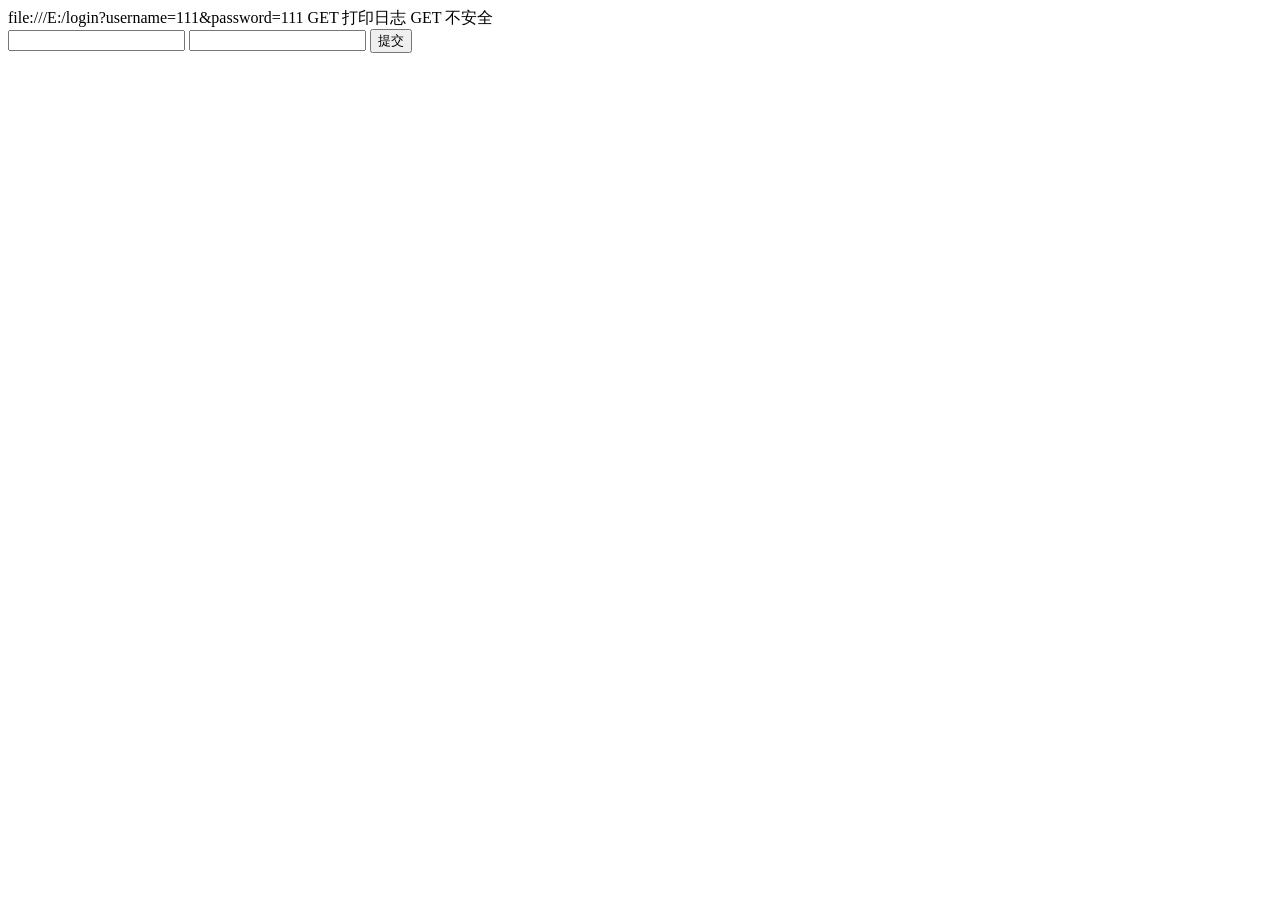
<file: http/index.html>
<!DOCTYPE html>
<html lang="en">
<head>
    <meta charset="UTF-8">
    <meta name="viewport" content="width=device-width, initial-scale=1.0">
    <meta http-equiv="X-UA-Compatible" content="ie=edge">
    <title>Document</title>
</head>
<body>
        file:///E:/login?username=111&password=111
        GET  打印日志  GET  不安全
    <form action="/login" method="POST">
        <input type="text" id="username" name="username">
        <input type="password" id="password" name="password">
        <input type="submit" name="" id="" value="提交">
    </form>
</body>
</html>
</file>
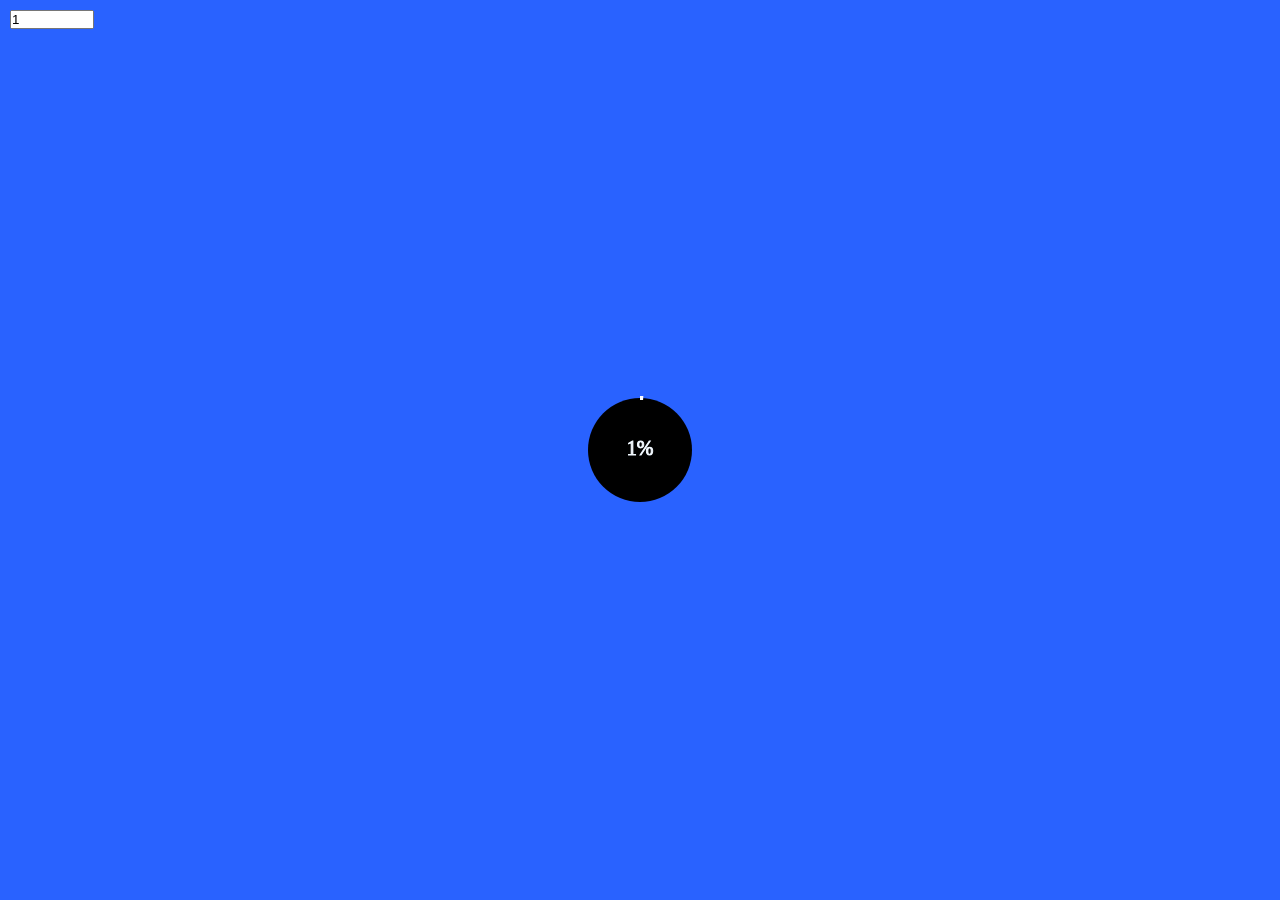
<file: svg/index.html>
<!DOCTYPE html>
<html lang="en">
<head>
    <meta charset="UTF-8">
    <meta name="viewport" content="width=device-width, initial-scale=1.0">
    <meta http-equiv="X-UA-Compatible" content="ie=edge">
    <title>Document</title>
    <style>
        * {
            margin: 0;
            padding: 0;
        }
        html, body {
            background-color: #2962ff;
            height: 100%;
            display: flex;
            align-items: center;
            justify-content: center;
            position: relative;
            /* border:1px  dashed #000; */
            
        }
        input {
            position: fixed;
            top: 10px;
            left: 10px;
            width: 80px;
        }
        .progress-ring__circle {
            transition: stroke-dashoffset .2s;
            transform: rotate(-90deg);
            transform-origin: 50% 50%;
            /* stroke-dasharray: 326.726, 326.726;
            stroke-dashoffset: 100; */
        }
        .text {
            font-size: 20px;
            stroke: aliceblue;
            stroke-width: 1px;
            fill: #fff;
        }
    </style>
</head>
<body>
    <!-- canvas -->
    <!-- 数学图形 svg 矢量图
    图片由像素点组成 -->
    <!-- <svg width="100%" height="100%" version="1.0" xmlns="http://www.w3.org/2000/svg">
        <circle cx="100" cy="50" r="40" stroke="black" stroke-width="2" fill="red"></circle>
    </svg> -->
    <svg class="progress-ring"  width="120" height="120" xmlns="http://www.w3.org/2000/svg">
        <circle cx="60" cy="60" r="52" stroke-width="4" stroke="white" class="progress-ring__circle"></circle>
        <text text-anchor="middle" dominant-baseline="middle" x="50%" y="50%" class="text">100%</text>
    </svg>
    <!-- <div style="width: 100px; height: 100px;border:2px dashed black;">
    </div> -->
    <input type="number" step="1" min="0" max="100" placeholder="0" value="0">
    <script>
        var circle = document.querySelector('circle');
        const input = document.querySelector('input');    
        var text = document.querySelector('.text')
        var radius = circle.r.baseVal.value;//圆点半径
        console.log(radius);
        var circumference = radius * 2 * Math.PI;
        circle.style.strokeDasharray = `${circumference} ${circumference}`;
        circle.style.strokeDashoffset = `${circumference}`;
       
        input.addEventListener('input', function(e) {
            clearInterval(circle.timer);
            setprogress(input.value);
            text.innerHTML = input.value +'%';
        })
        setprogress(input.value);
        window.onload = autoRoll(input.value);
        function autoRoll(v) {
            alert('您将等待100s');
            circle.timer = setInterval(function() {
                v++;
                if(v > 100){   
                    v = 100;
                    clearInterval(circle.timer)  
                    alert('加载完成！')          
                }
                setprogress(v);
                input.value = v ;
                text.innerHTML = v +'%';
            },1000)
        }
        function setprogress(percent) {
            const offset = circumference - percent / 100 * circumference;
            circle.style.strokeDashoffset = offset;
        }
    </script>
</body>
</html>
</file>
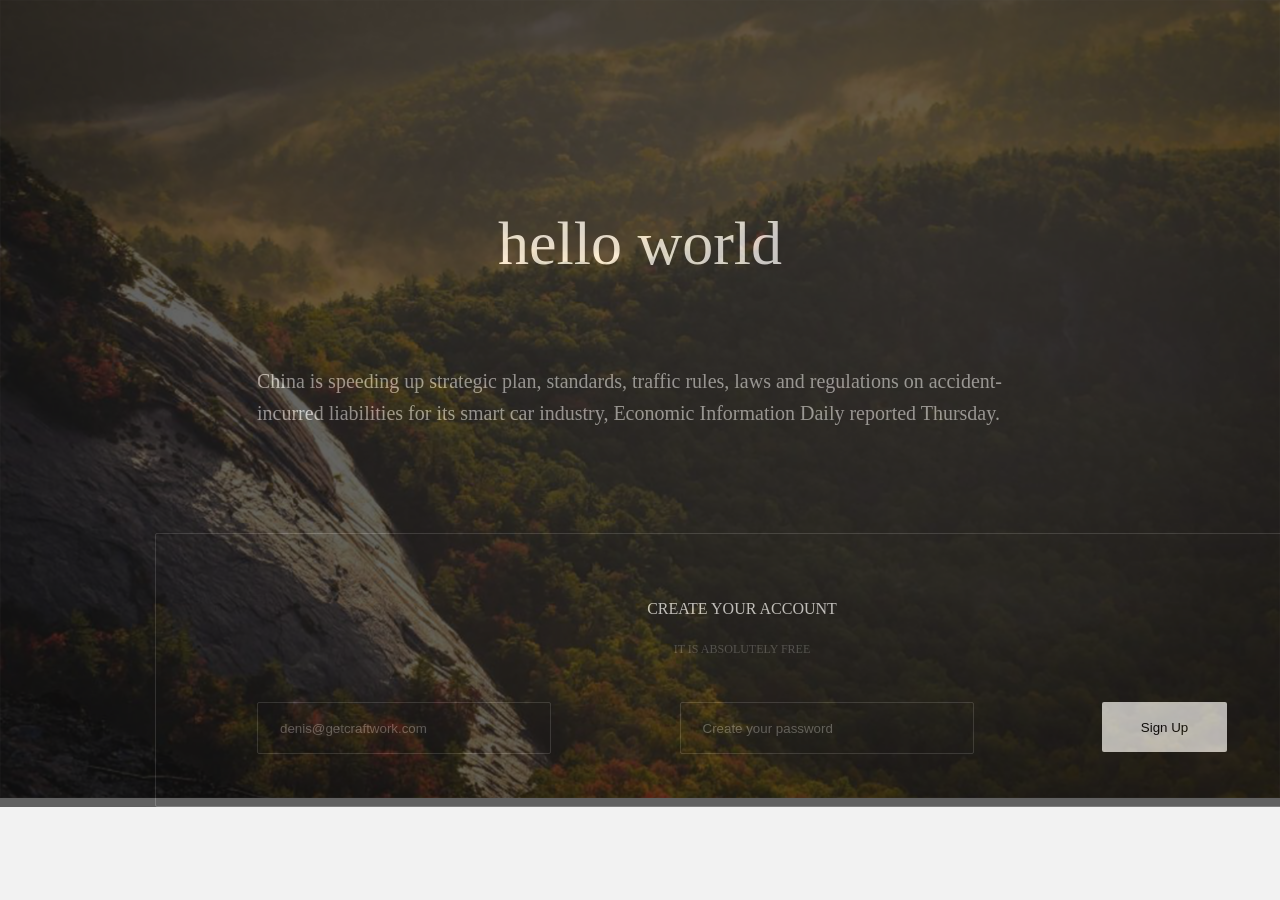
<file: css/baidu-if9-9-11-task/index.html>
<!DOCTYPE html>
<html lang="en">
<head>
    <meta charset="UTF-8">
    <meta name="viewport" content="width=device-width, initial-scale=1.0">
    <meta http-equiv="X-UA-Compatible" content="ie=edge">
    <title>第九到是一天做一个漂亮的界面</title>
    <link rel="stylesheet" href="./index.css">
</head>
<body>
    <header>
        <div class="mask">
            <div class="content">
                <div class="hello">
                    <p class="title">hello world</p>
                    <p class="text">
                        China is speeding up strategic plan, standards, traffic rules, laws and regulations on accident-incurred liabilities for its smart car industry, Economic Information Daily reported Thursday.
                    </p>
                </div>
                <div class="create">
                    <p class="title">Create Your Account</p>
                    <p class="profile">It is absolutely free</p>
                    <div class="input">
                            <input type="text" placeholder="denis@getcraftwork.com">
                            <input type="password" placeholder="Create your password">
                            <input type="button" value="Sign Up">
                    </div>
                </div>
            </div>
        </div>
    </header>
</body>
</html>
</file>
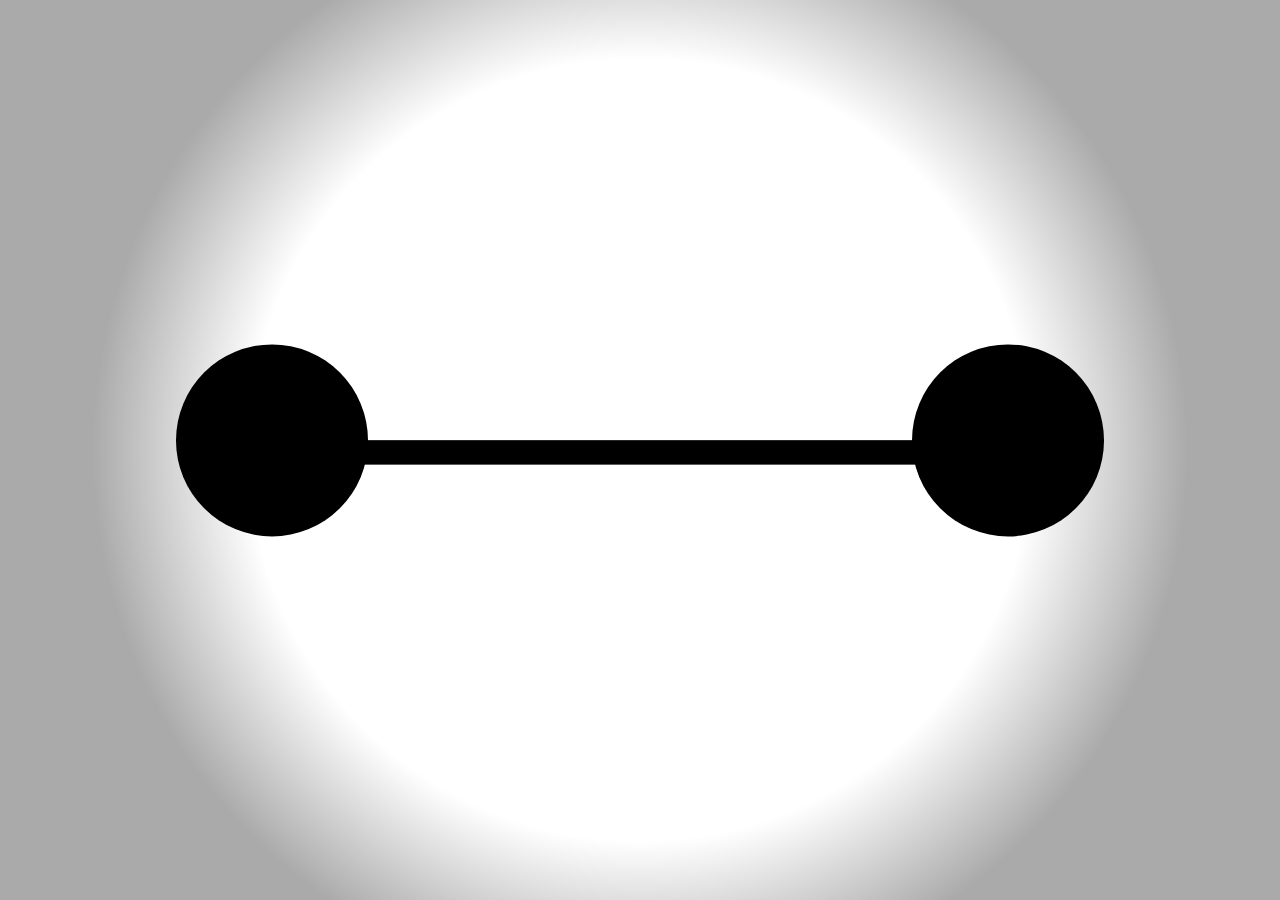
<file: css/baymax/index.html>
<!DOCTYPE html>
<html lang="en">
<head>
    <meta charset="UTF-8">
    <meta name="viewport" content="width=device-width, initial-scale=1.0">
    <meta http-equiv="X-UA-Compatible" content="ie=edge">
    <title>暖男大白</title>
    <link href="style.css " rel="stylesheet" type="text/css"/>
</head>
<body>
    <div class="baymax"></div>
</body>
</html>
</file>
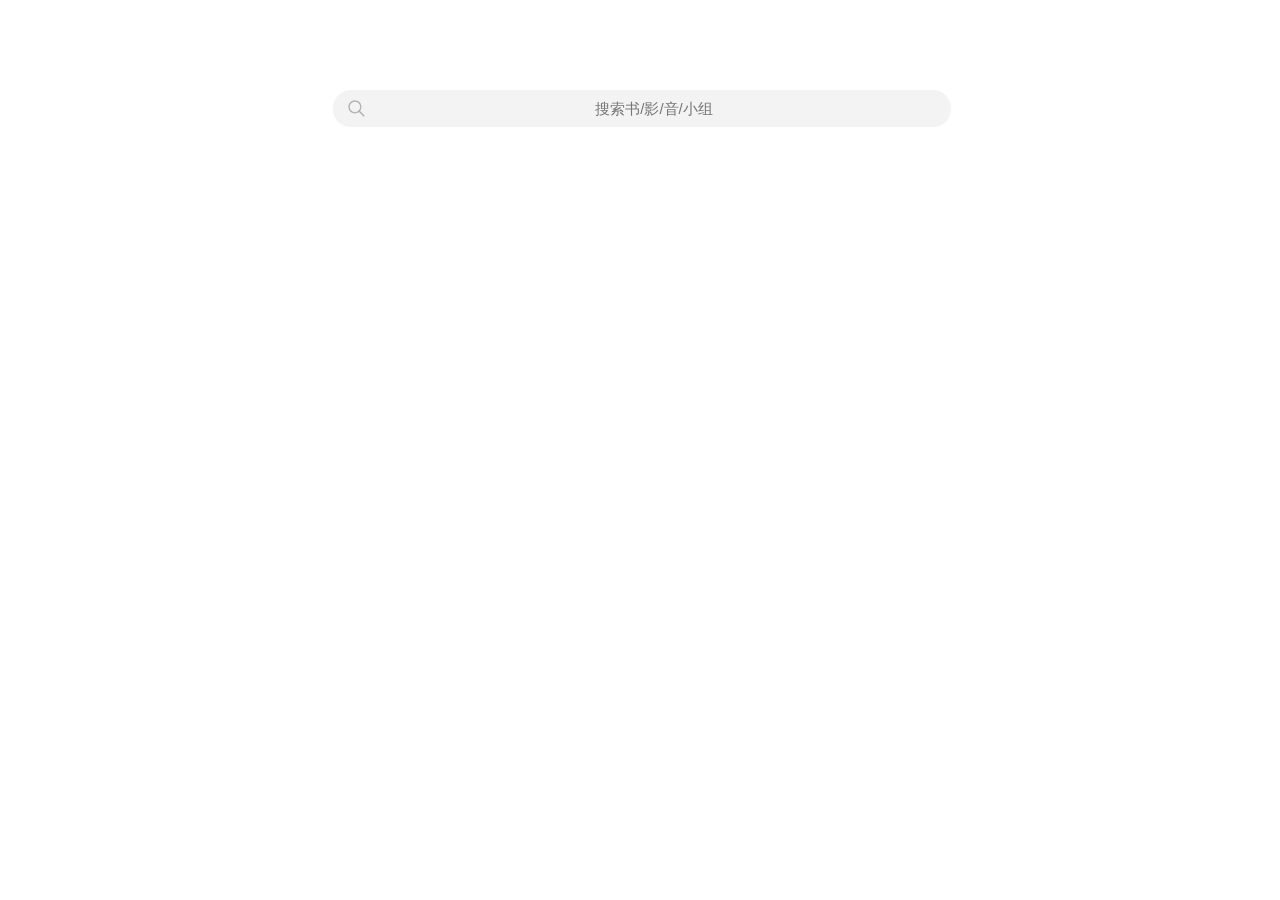
<file: css/douban/index.html>
<!DOCTYPE html>
<html lang="en">
<head>
    <meta charset="UTF-8">
    <meta name="viewport" content="width=device-width, initial-scale=1.0">
    <meta http-equiv="X-UA-Compatible" content="ie=edge">
    <title>豆瓣界面赏析</title>
    <link rel="stylesheet" href="./douban.css">
</head>
<body>
<div class="page">

    <!-- <header class="page_header"></header>
    <main class="content"></main>
    <footer class="page_footer"></footer> -->
    <div class="app-content">
        <div class="search">
            <form action="/search" method="GET">
                <input type="text" name="query" placeholder="搜索书/影/音/小组">
            </form>
        </div>
    </div>
</div>
</body>
</html>
</file>
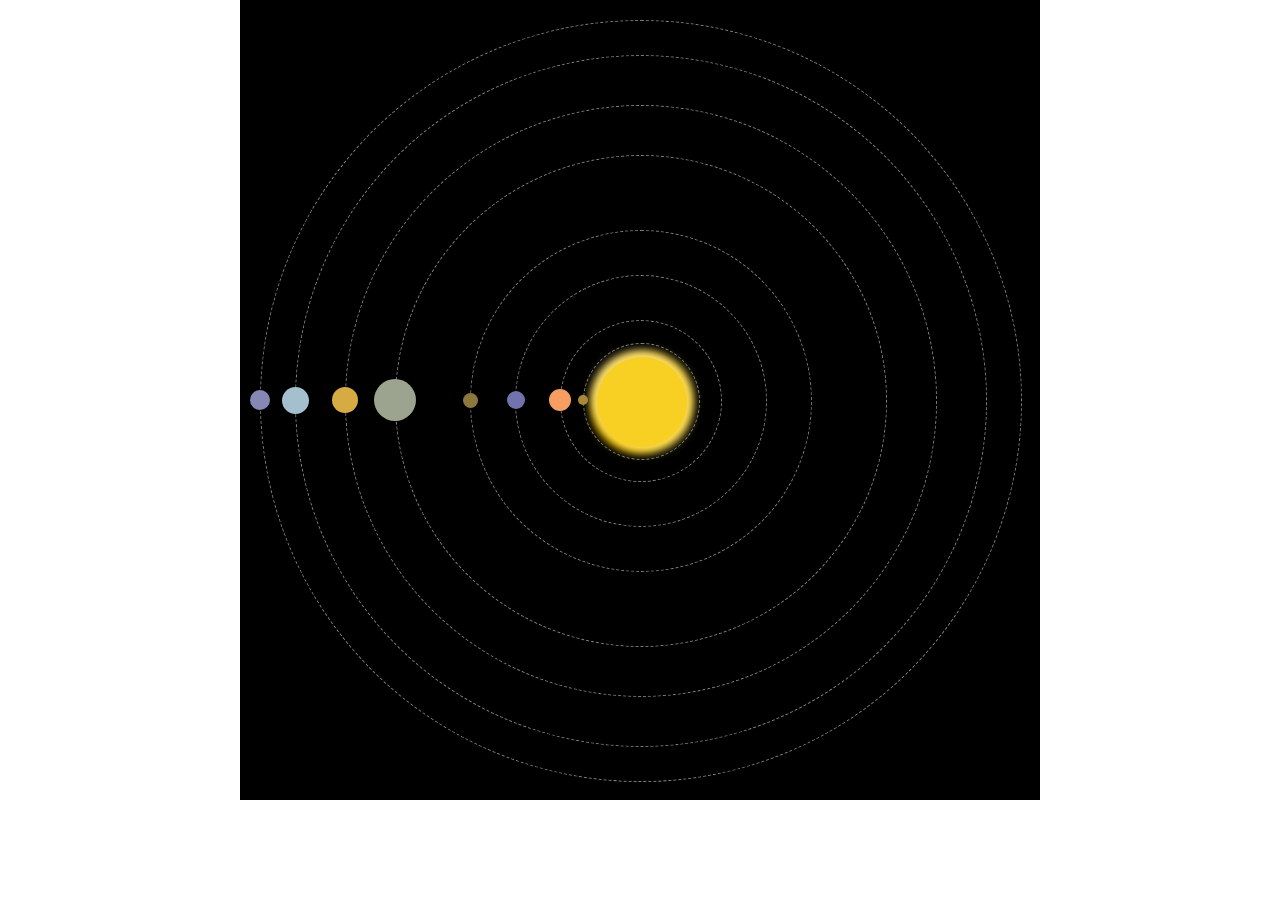
<file: css/solar system/index.html>
<!DOCTYPE html>
<html lang="en">
<head>
    <meta charset="UTF-8">
    <meta name="viewport" content="width=device-width, initial-scale=1.0">
    <meta http-equiv="X-UA-Compatible" content="ie=edge">
    <title>太阳系</title>
    <link href="style.css" rel="stylesheet" type="text/css" />
</head>
<body>
    <!-- 太阳系 -->
<div class="solarsys">
       <!-- 太阳 -->
       <div class="sun"></div>
       <!-- 水星轨道 -->
       <div class="mercuryorbit"></div>
       <!-- 水星 -->
       <div class="mercury"></div>
       <!-- 金星轨道 -->
       <div class="venusorbit"></div>
       <!-- 金星 -->
       <div class="venus"></div>
       <!-- 地球轨道 -->
       <div class="earthorbit"></div>
       <!-- 地球 -->
       <div class="earth"></div>
       <!-- 火星轨道 -->
       <div class="marsorbit"></div>
       <!-- 火星 -->
       <div class="mars"></div>
       <!-- 木星轨道 -->
       <div class="jupiterorbit"></div>
       <!-- 木星 -->
       <div class="jupiter"></div>
       <!-- 土星轨道 -->
       <div class="saturnorbit"></div>
       <!-- 土星 -->
       <div class="saturn"></div>
       <!-- 天王星轨道 -->
       <div class="uranusorbit"></div>
       <!-- 天王星 -->
       <div class="uranus"></div>
       <!-- 海王星轨道 -->
       <div class="neptuneorbit"></div>
       <!-- 海王星 -->
       <div class="neptune"></div>
</div>
</body>
</html>
</file>
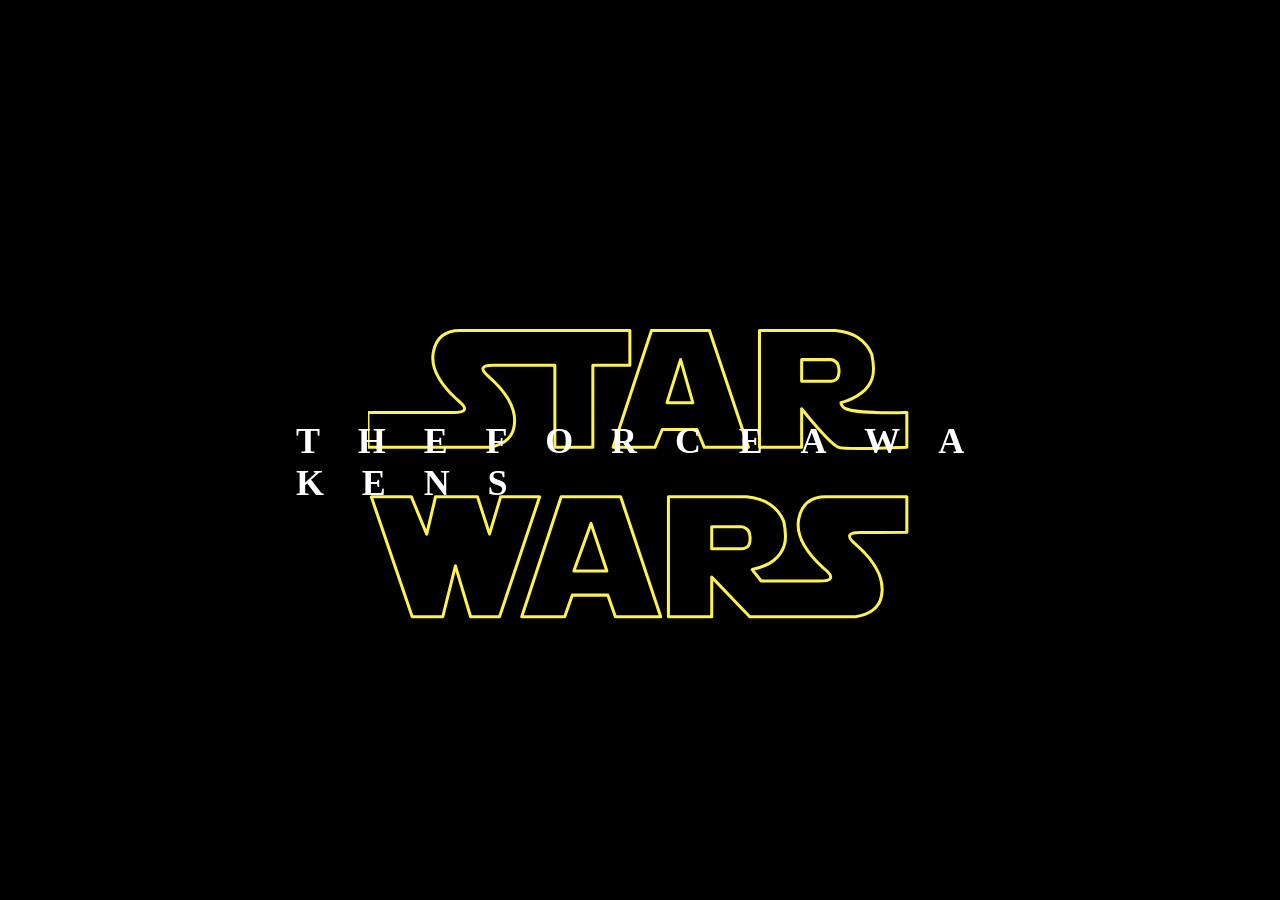
<file: css/starwars/index.html>
<!DOCTYPE html>
<html lang="en">
<head>
    <meta charset="UTF-8">
    <meta name="viewport" content="width=device-width, initial-scale=1.0">
    <meta http-equiv="X-UA-Compatible" content="ie=edge">
    <title>wy1</title>
    <style>
        /* css reset 重置页面样式 */
    * {
        margin: 0;
        padding: 0;
    }
    body{
        background-color: #000000;
    }
    img {
        width: 100%;

    }
    .starwars-demo{
        height: 17em;
        width: 34em;
        position: absolute;/* 相对定位 定位的是那个块状元素的左上角那个点 */
        top: 53%;
        left: 50%;
        /* background-color: red; */
       transform: translate(-50%,-50%); /* 变形分 水平方向（左-右+）、垂直方向（上-下+） */
       perspective: 800px;
       transform-style: preserve-3d;
    }
    .star, .wars, .byline{
        position: absolute;
    }
    .star{
        top:-0.75em;
        /* 动作导演 */
        animation: wars 10s infinite;
    }
    .wars{
        bottom: -0.5em;
        animation: wars 10s infinite;

    }
    @keyframes wars {
        0%{
            opacity: 0;
            transform: scale(1.5);
        }
        20%{
            opacity: 1;
            }
        90%{
            opacity: 1;
            transform: scale(1);
        }
        100%{
            opacity: 0;
            transform: translateZ(-400em);
        }
    }
    .byline {
        color: #ffffff;
        font-family: lato;
        font-size: 2.25em;
        left: -2em;
        letter-spacing: 0.4em;
        right: -2em;
        top: 29%;
        text-transform: uppercase;
        animation: move-byline 10s linear infinite;
    }
    .byline span{
        display: inline-block;
        animation: spin-letters 10s linear infinite;

    }
    @keyframes spin-letters {
        0%, 100% {
            opacity: 0;
            transform: rotateY(90deg);
        }
        30% {
            opacity: 1;
        }
        70%, 80% {
            transform: rotateY(0);
        }
        88% ,100% {
            opacity: 0;
        }
    }
    @keyframes move-byline {
        0%{
            transform: translateZ(5em);
        }
        100% {
            transform: translateZ(0);
        }
    }
    </style>
</head>
<body>
   
        <div class="starwars-demo">
            <img src="./images/star.svg" alt="" class="star">
            <img src="./images/wars.svg" alt="" class="wars">
            <h2 class="byline">
                <span>t</span>
                <span>h</span>
                <span>e</span>
                <span>f</span>
                <span>o</span>
                <span>r</span>
                <span>c</span>
                <span>e</span>
                <span>a</span>
                <span>w</span>
                <span>a</span>
                <span>k</span>
                <span>e</span>
                <span>n</span>
                <span>s</span>
            </h2>
    </div>
</body>
</html>
</file>
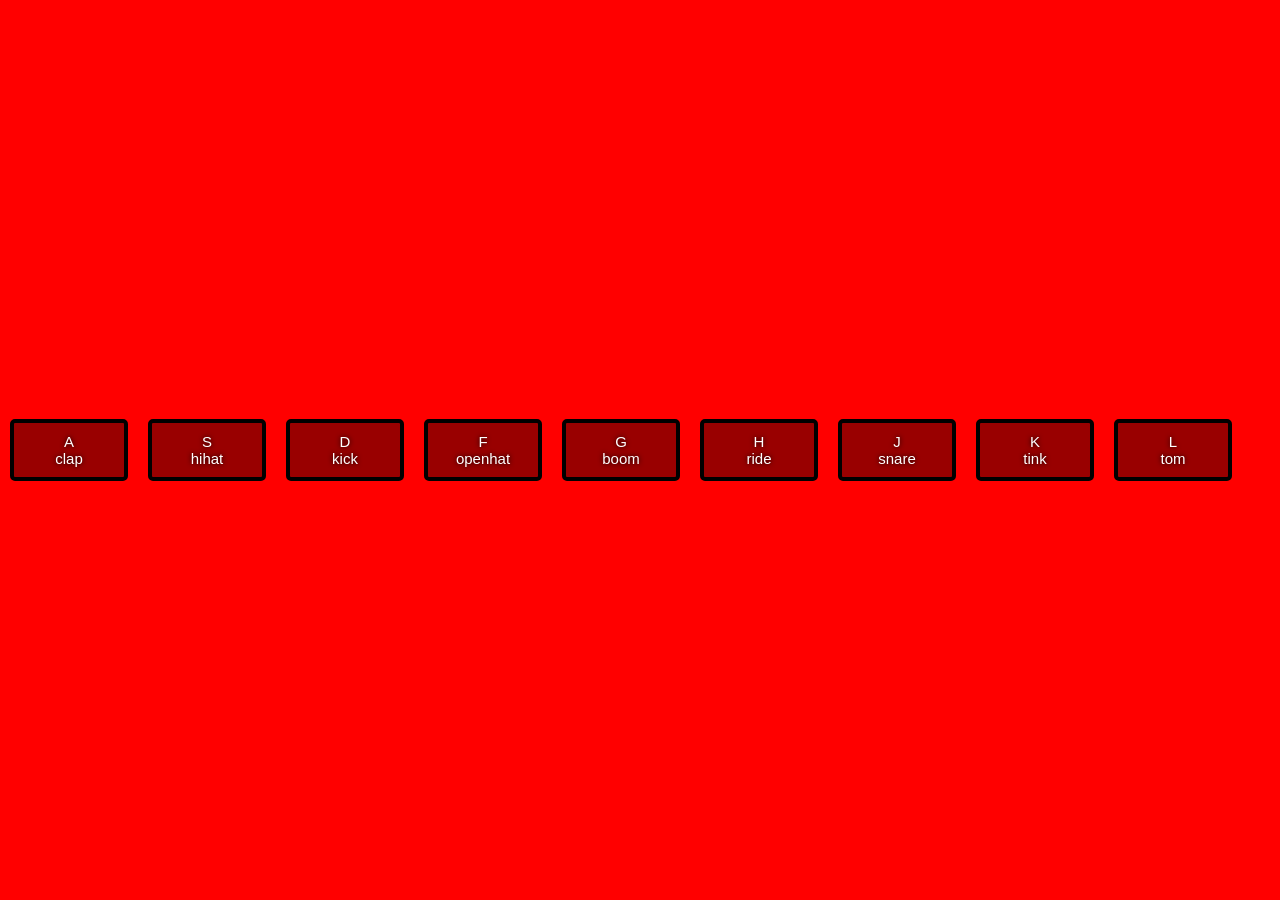
<file: html5/drump_kit/index.html>
<!DOCTYPE html>
<html lang="en">
<head>
    <meta charset="UTF-8">
    <meta name="viewport" content="width=device-width, initial-scale=1.0">
    <meta http-equiv="X-UA-Compatible" content="ie=edge">
    <title>html5打击乐</title>
    <link href="style.css" rel="stylesheet" type="text/css"/>
</head>
<body>
    <!-- 音乐键盘 -->
    <div class="keys">
        <div class="key" data-key="65">
            <div>A</div>
            <span class="sound">clap</span>
        </div>
        <div class="key" data-key="83">
            <div>S</div>
            <span class="sound">hihat</span>
        </div>
        <div class="key" data-key="68">
            <div>D</div>
            <span class="sound">kick</span>
        </div>
        <div class="key" data-key="70">
            <div>F</div>
            <span class="sound">openhat</span>
        </div>
        <div class="key" data-key="71">
            <div>G</div>
            <span class="sound">boom</span>
        </div>
        <div class="key" data-key="72">
            <div>H</div>
            <span class="sound">ride</span>
        </div>
        <div class="key" data-key="74">
            <div>J</div>
            <span class="sound">snare</span>
        </div>
        <div class="key" data-key="75">
            <div>K</div>
            <span class="sound">tink</span>
        </div>
        <div class="key" data-key="76">
            <div>L</div>
            <span class="sound">tom</span>
        </div>
    </div>
    <!-- data-key方式 -->
    <audio  src="sounds/clap.wav" data-key="65" ></audio>
    <audio  src="sounds/boom.wav" data-key="83" ></audio>
    <audio  src="sounds/hihat.wav" data-key="68" ></audio>
    <audio  src="sounds/kick.wav" data-key="70"></audio>
    <audio  src="sounds/openhat.wav" data-key="71"></audio>
    <audio  src="sounds/ride.wav" data-key="72"></audio>
    <audio  src="sounds/snare.wav" data-key="74"></audio>
    <audio  src="sounds/tink.wav" data-key="75"></audio>
    <audio  src="sounds/tom.wav" data-key="76"></audio>

    <!-- id方式 -->
    <!-- <audio  src="sounds/clap.wav" id="audio_65" data-key="65"></audio>
    <audio  src="sounds/boom.wav" id="audio_83" data-key="83"></audio>
    <audio  src="sounds/hihat.wav" id="audio_68" data-key="68"></audio>
    <audio  src="sounds/kick.wav" id="audio_70" data-key="70"></audio>
    <audio  src="sounds/openhat.wav" id="audio_71" data-key="71"></audio>
    <audio  src="sounds/ride.wav" id="audio_72" data-key="72"></audio>
    <audio  src="sounds/snare.wav" id="audio_74" data-key="74"></audio>
    <audio  src="sounds/tink.wav" id="audio_75" data-key="75"></audio>
    <audio  src="sounds/tom.wav" id="audio_76" data-key="76"></audio>  -->
    <script>
        const keys = (document.querySelectorAll('.key'));
        for (let i=0;i<keys.length;i++){
            // 按键效果消失
        console.log(keys[i]);
        keys[i].addEventListener('transitionend',function(event){
            event.target.classList.remove('playing');
        })
        // keys[i].addEventListener()
;
}
// 浏览器窗口
window.addEventListener('keydown',function(event) {
    // 1.按哪个键 API 可以给你的 event可以获得键值
    const keycode = event.keyCode;
    // 打印键值
    console.log(event.keyCode);

    // 2.相应匹配了声音
    // 找到音乐元素 css
    // querySelector Audio,id太多会影响页面性能。
    // data-key方式

    const audioEle =document.querySelector('audio[data-key="' + keycode + '"]');
    const keyEle = document.querySelector('.key[data-key="' +keycode+'"]')
    if(audioEle) { 
        keyEle.classList.add('playing');
        audioEle.currentTime= 0;
        audioEle.play();
    }

    // id方式
    // const audioEle =document.getElementById('audio_' + keycode);
    // audioEle.play();
    // if(audioEle) {
    //     keyEle.classList.add('playing');
    //     audioEle.currentTime= 0;
    //     audioEle.play();
    
    // 3.播放
    // console.log('按键了');
//     const clapAudio = document.getElementById('clap');
//     clpAudio.currentTime=0;
//     console.log(clapAudio);
//         clapAudio.play();
})
// console.log(keys)
    </script>
</body>
</html>
</file>
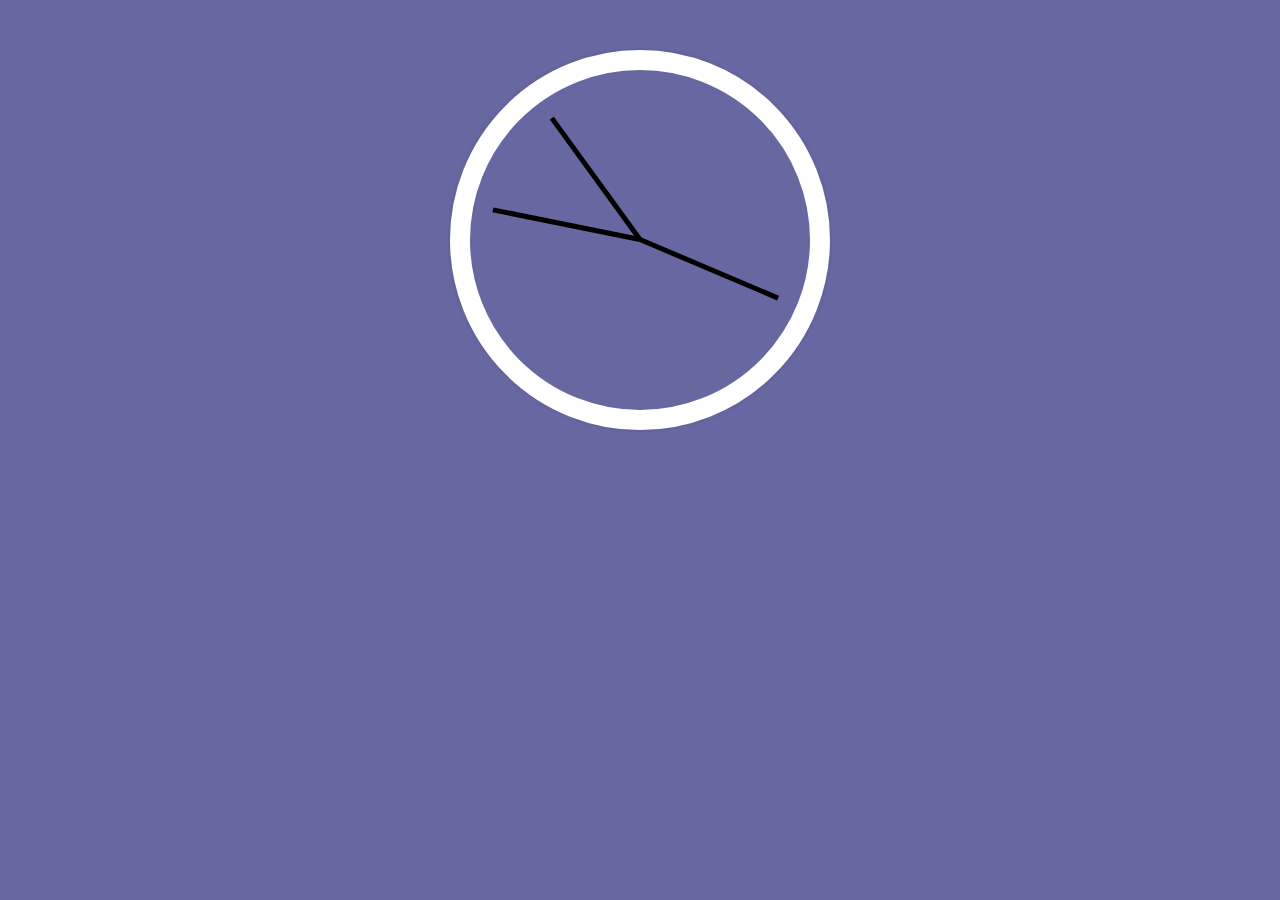
<file: js/CLOCK/index.html>
<!DOCTYPE html>
<html lang="en">
<head>
    <meta charset="UTF-8">
    <meta name="viewport" content="width=device-width, initial-scale=1.0">
    <meta http-equiv="X-UA-Compatible" content="ie=edge">
    <title>Document</title>
    <link rel="stylesheet" href="./block.css">
</head>
<body>
    <div class="clock">
        <div class="clock-face">
            <div class="hand hour-hand"></div>
            <div class="hand min-hand"></div>
            <div class="hand second-hand"></div>
        </div>
    </div>
    <script src="block.js"></script>
</body>
</html>
</file>
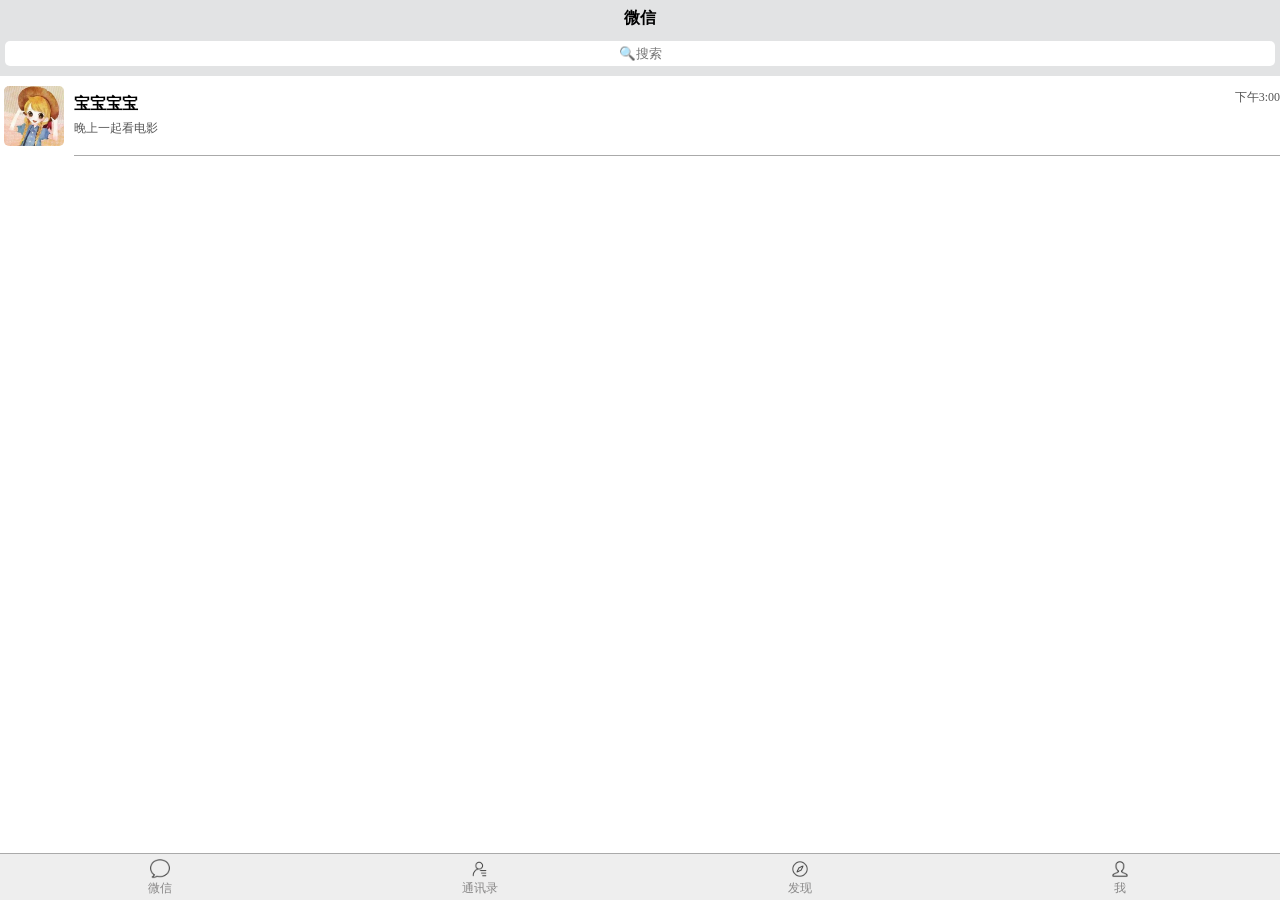
<file: js/wechat-H5/index.html>
<!DOCTYPE html>
<html lang="en">
<head>
    <meta charset="UTF-8">
    <meta name="viewport" content="width=device-width, initial-scale=1.0">
    <meta http-equiv="X-UA-Compatible" content="ie=edge">
    <title>微信首页</title>
    <link rel="stylesheet" href="./style.css" type="text/css">
</head>
<body>
    <div class="main">
        <div class="header">
            <p>微信</p>
            <div class="search">
                <input type="text" placeholder="🔍搜索">
            </div>
        </div>
        <div class="content">
            <ul class="content-items">
                <li class="content-item">
                    <div class="left-pic">
                        <img src="./images/user.jpg" alt="">
                    </div>
                    <div class="message">
                        <p class="name">宝宝宝宝</p>
                        <p class="detail">晚上一起看电影</p>
                    </div>
                    <div class="time">
                        <span>下午3:00</span>
                    </div>
                </li>
            </ul>
        </div>
        <div class="footer">
            <ul class="ft-items">
                <li class="item"><img src="./images/wechat.png" alt="">
                    <span class="item-name">微信</span>
                </li>
                <li class="item">
                    <img src="./images/tongxunlu.png" alt="">
                    <span class="item-name">通讯录</span>
                </li>
                <li class="item">
                    <img src="./images/faxian.png" alt="">
                    <span class="item-name">发现</span>
                </li>
                <li class="item">
                    <img src="./images/wo.png" alt="">
                    <span class="item-name">我</span>
                </li>
            </ul>
        </div>
    </div>
</body>
</html>
</file>
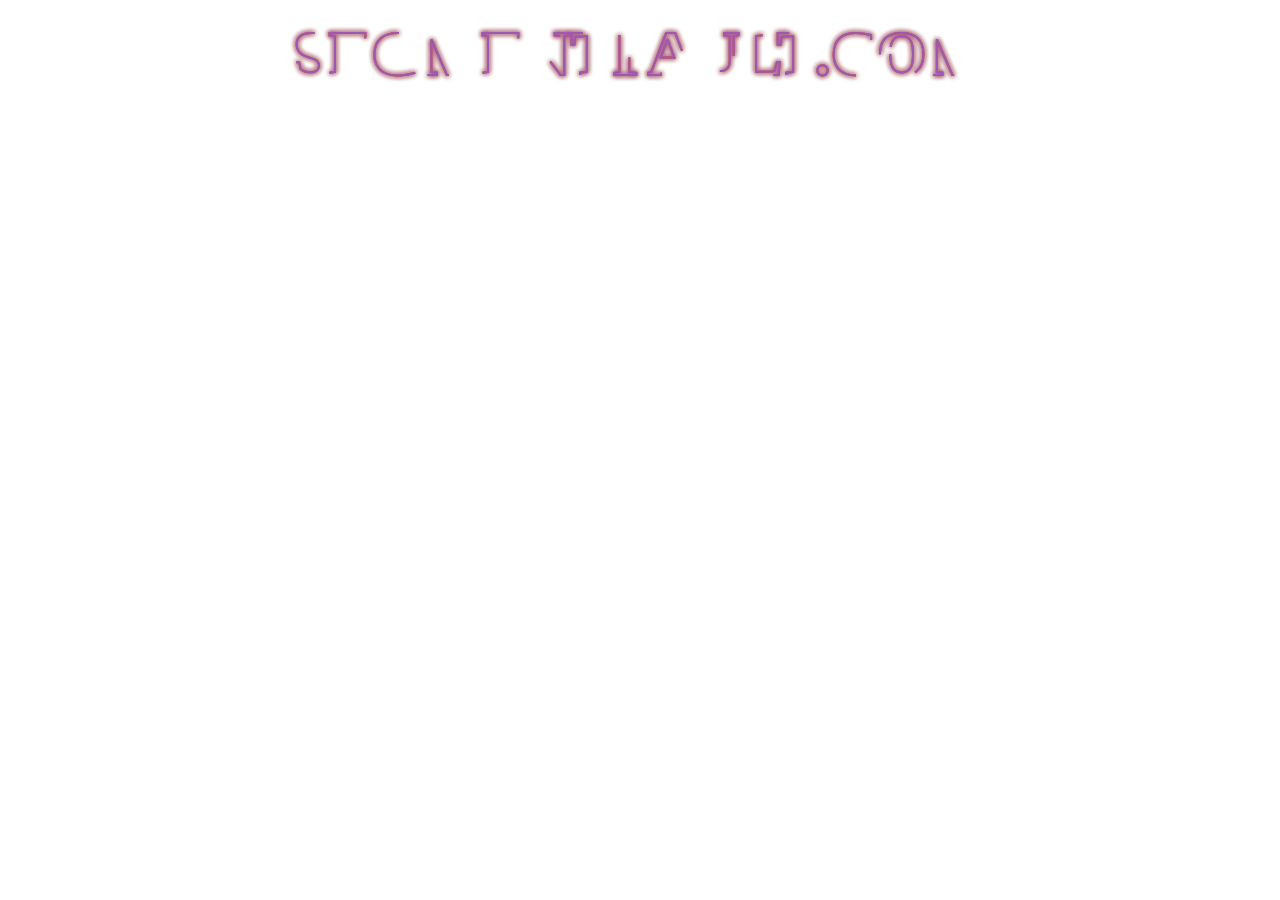
<file: svg/mhd/index.html>
<!DOCTYPE html>
<html lang="en">
<head>
    <meta charset="UTF-8">
    <meta name="viewport" content="width=device-width, initial-scale=1.0">
    <meta http-equiv="X-UA-Compatible" content="ie=edge">
    <title>Document</title>
    <style>
        *{
            padding: 0;
            margin: 0;
        }
        .text {
            font-size: 64px;
            font-weight: bold;
            text-transform: uppercase;
            fill: none;
            stroke: #3498db;
            stroke-width:2px;
            stroke-dasharray: 90 310;
            /* animation: stroke 6s infinite linear; */
        }
        .text-1 {
            animation-delay: -1.5s;
            stroke:#3498db;
            text-shadow: 0 0 5px #3498db;
        }
        .text-2 {
            animation-delay: -3s;
            stroke:#f39c12;
            text-shadow: 0 0 5px #f39c13;
        }
        .text-3 {
            animation-delay: -4.5s;
            stroke:#e74c3c;
            text-shadow: 0 0 5px #e74c3c;
        }
        .text-4 {
            animation-delay: -6s;
            stroke:#9b59b6;
            text-shadow: 0 0 5px #9b59b6;
        }
        
        @keyframes stroke {
            100% {
                stroke-dashoffset: -400;
            }
        }
    </style>
</head>
<body>
    <svg width="100%" height="100%" xmlns="http://www.w3.org/2000/svg">
        <text text-anchor="middle" x="50%" y="50%" class="text text-1">segmentfault.com</text>
        <text text-anchor="middle" x="50%" y="50%" class="text text-2">segmentfault.com</text>
        <text text-anchor="middle" x="50%" y="50%" class="text text-3">segmentfault.com</text>
        <text text-anchor="middle" x="50%" y="50%" class="text text-4">segmentfault.com</text>
    </svg>
</body>
</html>
</file>
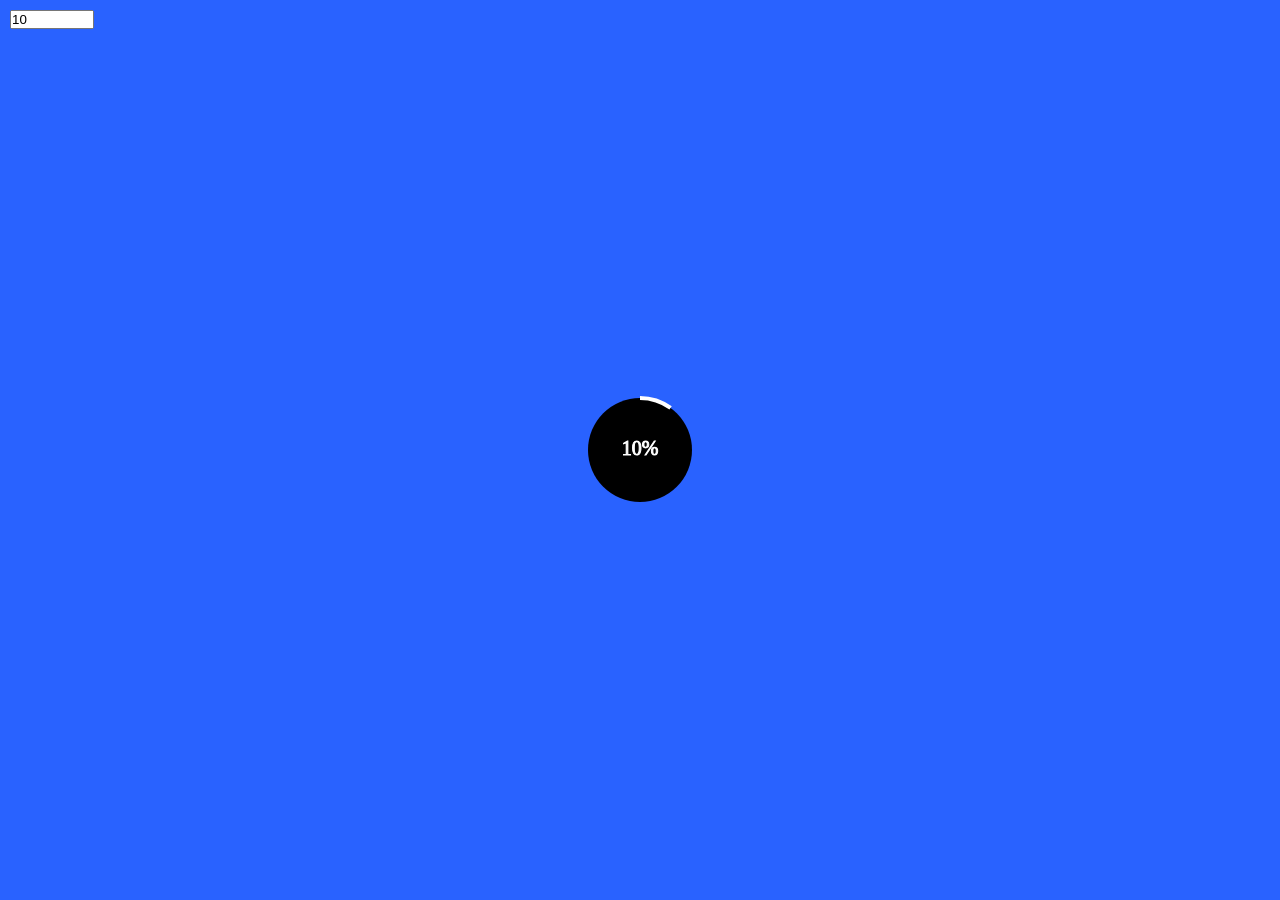
<file: svg/mhd/index1.html>
<!DOCTYPE html>
<html lang="en">

<head>
  <meta charset="UTF-8">
  <meta name="viewport" content="width=device-width, initial-scale=1.0">
  <meta http-equiv="X-UA-Compatible" content="ie=edge">
  <title>SVG</title>
  <style>
    * {
      margin: 0;
      padding: 0;
    }
    html,
    body {
      background-color: #2962ff;
      height: 100%;
      display: flex;
      justify-content: center;
      align-items: center;
      position: relative;
      /* border: 1px dashed #000; */
      /* transform: rotate(-45deg); */
    }
    /* .progress-ring {
      position: relative;
    } */
    .progress-ring__circle {
      stroke-dasharray: 126.72564 326.72564;
      stroke-dashoffset: 10;
      transform: rotate(-90deg);
      transform-origin: 50% 50%;
      transition: stroke-dashoffset .2s
    }
    input {
      position: fixed;
      top: 10px;
      left: 10px;
      width: 80px;
    }
    .text {
      font-size: 20px;
      stroke: #fff;
      stroke-width: 1px;
      fill: #fff;
    }
  </style>
</head>

<body>
  <!-- 数字图形 svg 是html5 里的矢量图 -->
  <!-- 图片由像素构成 -->
  <!-- circle标签只在svg 标签下存在 -->
  <!-- <svg width="100%" height="100%" version="1.0" xmlns="http://www.w3.org/2000/svg">
    <circle cx="100" cy="50" r="40" stroke="black" stroke-width="2" fill="red"></circle>
  </svg> -->
  <svg class="progress-ring" width="120" height="120" xmlns="http://www.w3.org/2000/svg">
    <circle class="progress-ring__circle" cx="60" cy="60" r="52" stroke="white" stroke-width="4" text-anchor="middle"></circle>
    <text class="text" y="50%" x="50%" text-anchor="middle" dominant-baseline="middle"></text>
  </svg>
  <!-- <div style="width:100px;height:100px;border:2px dashed black;"></div> -->
  <input type="number" step="5" min="0" max="100" placeholder="10" value="10">

  <script>
    var circle = document.querySelector('circle')
    var text = document.querySelector('.text')
    var radius = circle.r.baseVal.value // 获取圆的半径
    var circumference = radius * 2 * Math.PI
    circle.style.strokeDasharray = `${circumference} ${circumference}`
    circle.style.strokeDashoffset = `${circumference}`


    const input = document.querySelector('input')

    input.addEventListener('change', function (e) {
      setProgress(input.value)
      text.innerHTML = input.value + '%'
    })
    setProgress(input.value)
    text.innerHTML = input.value + '%'


    function setProgress(percenter) {
      const offset = circumference - percenter / 100 * circumference
      circle.style.strokeDashoffset = offset
    }
  </script>
</body>

</html>
</file>
<file: css/baidu-if9-9-11-task/index.css>
* {
  padding: 0;
  margin: 0;
}
body {
  background-color: #f2f2f2;
}
header {
  background: url("./images/图层1.png") 0 0 no-repeat;
  background-size: 100%;
}
header .mask {
  width: 100%;
  height: 100%;
  opacity: 0.65;
  background-color: rgba(20,20,20,1);
  overflow: hidden;
}
header .content {
    width: 970px;
    margin: 208px auto 0;
}
header .title {
    text-align: center;
    font-size: 62px;
    color: rgba(255,255,255,1);
    font-weight: 200;
}
header .text {
    width: 766px;
    font-size: 20px;
    font-weight: 200;
    margin: 86px auto 0;
    color: rgba(255,255,255,.7);
    line-height: 32px;
}
.create {
    /* box-sizing: border-box; */
    width: 100%;
    border: 1px solid rgba(255,255,255,.2);
    border-radius: 2px;
    margin-top: 104px;
    padding: 61px 101px 52px;
}
/* header.title类名优先级比标签优先级更高 */
.create .title {
    text-align: center;
    font-size: 16px;
    line-height: 28px;
    text-transform: uppercase;
}
.create .profile {
    text-align: center;
    font-size:12px;
    font-weight:300;
    color:rgba(255,255,255,1);
    opacity:0.3;
    margin: 19px auto 45px;
    text-transform: uppercase;
}
.create .input {
    display: flex;
    justify-content: space-between;/*必须是弹性布局才能使用的属性，再元素中间自动加上空格，会自动计算*/
}
.create .input input {
    outline: none;/*去掉原本的边框样式*/
    border: 1px solid rgba(255,255,255,.2);
    border-radius: 2px;
    width: 292px;
    height: 50px;
    background: rgba(0,0,0,0);
    color:#fff;
    /* padding-left: 1em; */
    text-indent: 22px;
}
.create .input input[type="button"] {
    width: 125px;
    text-indent: 0;
    background: #fff;
    color: black;
    cursor: pointer;/*鼠标移上时为小手的形象*/
}
</file>
<file: css/baymax/style.css>
/* css reset 重置页面样式（变成白纸）*/

/* 不推荐 性能不好*/
/* * { 
    margin: 0;
    padding: 0;
} */

/* 推荐 */
html, body, div, span, applet, object, iframe,
h1, h2, h3, h4, h5, h6, p, blockquote, pre,
a, abbr, acronym, address, big, cite, code,
del, dfn, em, img, ins, kbd, q, s, samp,
small, strike, strong, sub, sup, tt, var,
b, u, i, center,
dl, dt, dd, ol, ul, li,
fieldset, form, label, legend,
table, caption, tbody, tfoot, thead, tr, th, td,
article, aside, canvas, details, embed, 
figure, figcaption, footer, header, hgroup, 
menu, nav, output, ruby, section, summary,
time, mark, audio, video {
	margin: 0;
	padding: 0;
	border: 0;
	font-size: 100%;
	font: inherit;
	vertical-align: baseline;
}
/* HTML5 display-role reset for older browsers */
article, aside, details, figcaption, figure, 
footer, header, hgroup, menu, nav, section {
	display: block;
}
body {
	line-height: 1;
}
ol, ul {
	list-style: none;
}
blockquote, q {
	quotes: none;
}
blockquote:before, blockquote:after,
q:before, q:after {
	content: '';
	content: none;
}
table {
	border-collapse: collapse;
	border-spacing: 0;
}
/* 以下是我的业务代码，以上都是"标配" */
/* 三头六臂 */
body {
    height: 100vh;
    /* radial-gradient() 环形渐变 */
    background: radial-gradient(circle at center, #fff, #fff 50%,#aaa 70%);
}
.baymax {
    width: 50%;
    /* height: 50vh; */
    background-color: brown;
    position: absolute;
    top: 50%;
    left: 50%;
    transform: translate(-50%,-40%);
    background-color: black;
    border-bottom: 1.5em solid #000;
    display: block;
}
.baymax:before {
    content: "";
    width: 12em;
    height: 12em;
    background-color: red;
    border-radius: 50%;
    /* display: block; */
    position: absolute;
    top:-6em;
    left: -9em;
    background:linear-gradient( to bottom, #efefef,#efefef 50%,#000 50%,#000);
    background-size: 200% 200%;
    background-position: 0 -100%;
    animation: blink 6s infinite;
}
.baymax:after {
    content: "";
    width: 12em;
    height: 12em;
    background-color: red;
    border-radius: 50%;
    /* display: block; */
    position: absolute;
    top:-6em;
    right: -9em;
    /* left: 22em; */
    background:linear-gradient( to bottom, #efefef,#efefef 50%,#000 50%,#000);
    background-size: 200% 200%;
    background-position: 0 -100%;
    /* animation: blink 6s .1s infinite; */
    animation-delay: 0.1s;
    animation-name: blink;
    animation-duration: 6s;
    animation-iteration-count: infinite;
}
@keyframes blink {
    0%, 50% {
        background-position: 0 100%;
    }
    85%, 95% {
        background-position: 0 50%;
    }
    100% {
        background-position: 0 100%;
    }
}
/* 让我们的大白从pc 端来到移动端 */
/* 适配 响应式编程  手机*/
@media only screen and (max-width: 480px) {
    .baymax:before, .baymax:after {
        top: -4em;
        width: 8em;
        height: 8em;
    }
    .baymax:before {
        left: -5em;
    }
    .baymax:after{
        right: -5em;
    }
}
</file>
<file: css/douban/douban.css>
html, body, div, span, applet, object, iframe,
h1, h2, h3, h4, h5, h6, p, blockquote, pre,
a, abbr, acronym, address, big, cite, code,
del, dfn, em, img, ins, kbd, q, s, samp,
small, strike, strong, sub, sup, tt, var,
b, u, i, center,
dl, dt, dd, ol, ul, li,
fieldset, form, label, legend,
table, caption, tbody, tfoot, thead, tr, th, td,
article, aside, canvas, details, embed, 
figure, figcaption, footer, header, hgroup, 
menu, nav, output, ruby, section, summary,
time, mark, audio, video {
	margin: 0;
	padding: 0;
	border: 0;
	font-size: 100%;
	font: inherit;
	vertical-align: baseline;
}
/* HTML5 display-role reset for older browsers */
article, aside, details, figcaption, figure, 
footer, header, hgroup, menu, nav, section {
	display: block;
}
body {
	line-height: 1;
}
ol, ul {
	list-style: none;
}
blockquote, q {
	quotes: none;
}
blockquote:before, blockquote:after,
q:before, q:after {
	content: '';
	content: none;
}
table {
	border-collapse: collapse;
	border-spacing: 0;
}
/* 以下是我的业务代码 */
html, body {
    /* background-color: black; */
    height: 100%;

}
/* .page { */
    /* width: 100%; */
    /* height: 100%;
    display: flex; */
    /* flex-direction: column;弹性布局更换主轴为Y轴方向 */
/* } */
/* .page_header,.page_footer { */ 
    /* 样式优化，可以先写共有样式， */
    /* width: 55.33%; */
    /* height: 44px; */
    /* background-color: rgb(78, 89, 233); */
/* } */
/* .page_footer {
    background-color: red;
}
main {
    flex: 1;
}*/
/* css  inherit 给网站风格定调 */
body {
    background: #fff;
    color: #111;
    font-size: 12px;
    font-family: "Helvetica Neue",Helvetica,sans-serif;
    position: relative;
}
.page {
    background: #fff;
    max-width: 650px;
    margin: 0 auto;
    overflow-x: hidden;
    -webkit-overflow-scrolling: touch; /* 让移动端Y轴滚动条顺滑，触感良好*/
}
.app-content {
    /* 组织结构 各司其职*/
    margin-top: 60px;
    padding: 15px 18px 0;
}
/* 搜索部分 */
.search {
    margin-top: 15px;
}
.search input {
    height: 35px;
    width: 100%;
    border: 0;
    border-radius: 18px;
    box-shadow: none;
    font-size: 15px;
    text-align: center;
    text-indent: 24px;
    background: url([data-uri]) no-repeat 15px #f3f3f3;
    background-size: 17.33333px;
    outline: none;
    -webkit-tap-highlight-color: transparent;
}
</file>
<file: css/solar system/style.css>
* {
    margin: 0;
    padding: 0;
}
.solarsys {
    width: 800px;
    height: 800px;
    position: relative;
    /* position: absolute; */
    /* top: 0;
    left: 300px; */
    margin: 0 auto;
    /* padding: 300px; */
    background-color: black;
    /* background-image: url("./images/xingkong.jpg");将背景填充为图片 */
    /* opacity: 0.79;   盒子的透明度0-1 */
    padding: 0;
    /* transform: scale(1); */
}
/* 太阳 */
.sun {
    left: 357px;
    top: 357px;
    height: 90px;
    width: 90px;
    background-color: rgb(248,207,35);
    border-radius: 50%;
    box-shadow: 5px 5px 10px 
    rgb(253, 219, 84),-5px -5px 10px
    rgb(247, 220, 115),5px -5px 10px
    rgb(255, 221, 83),-5px 5px 10px
    rgb(250, 201, 6);
    /* position: absolute;
    top: 50%;
    left: 50%;
    transform: translate(-50%,-50%); */
    position: absolute;
    margin: 0;
}
/* 水星 */
.mercury {
    left: 337.5px;
    top: 395px;
    height: 10px;
    width: 10px;
    background-color:rgb(166,138,56);
    border-radius: 50%;
    position: absolute;
    transform-origin: 62.5px 5px;
    animation: rotate  1.5s infinite linear;
}
/* 水星轨道 */
.mercuryorbit {
    left: 342.5px;
    top: 342.5px;
    height: 115px;
    width: 115px;
    background-color: transparent;
    border-radius: 50%;
    border-style: dashed;
    border-color: gray;
    position: absolute;
    border-width: 1px;
    margin: 0px;
    padding: 0px;
}
/* 金星 */
.venus {
    left: 309px;
    top: 389px;
    height: 22px;
    width: 22px;
    background-color: rgb(246,157,97);
    border-radius: 50%;
    position: absolute;
    transform-origin: 91px 11px;
    animation: rotate 3.84s infinite linear;
}
/* 金星轨道 */
.venusorbit {
    left: 320px;
    top: 320px;
    height: 160px;
    width: 160px;
    background-color: transparent;
    border-radius: 50%;
    border-style: dashed;
    border-color: gray;
    position: absolute;
    border-width: 1px;
    /*margin: 100px;*/
    /*transform-origin: -75px -75px;*/
    /*animation: rotate 4s infinite linear;*/
    margin: 0px;
    padding: 0px;
}
/*地球*/
.earth {
    left:266.5px;
    top:391px;
    height: 18px;
    width: 18px;
    background-color: rgb(115,114,174);
    border-radius: 50%;
    position: absolute;
    transform-origin: 134px 9px;
    animation: rotate 6.25s infinite linear;
  }
  
  /*地球轨道*/
  .earthorbit {
    left:275px;
    top:275px;
    height: 250px;
    width: 250px;
    background-color: transparent;
    border-radius: 50%;
    border-style: dashed;
    border-color: gray;
    position: absolute;
    border-width: 1px;
    /*margin: 100px;*/
    /*transform-origin: -75px -75px;*/
    /*animation: rotate 4s infinite linear;*/
    margin: 0px;
    padding: 0px;
  }
  
  /*火星*/
  .mars {
    left:222.5px;
    top:392.5px;
    height: 15px;
    width: 15px;
    background-color: rgb(140,119,63);
    border-radius: 50%;
    position: absolute;
    transform-origin: 177.5px 7.5px;
    animation: rotate 11.75s infinite linear;
  }
  
  /*火星轨道*/
  .marsorbit {
    left:230px;
    top:230px;
    height: 340px;
    width: 340px;
    background-color: transparent;
    border-radius: 50%;
    border-style: dashed;
    border-color: gray;
    position: absolute;
    border-width: 1px;
    /*margin: 100px;*/
    /*transform-origin: -75px -75px;*/
    /*animation: rotate 4s infinite linear;*/
    margin: 0px;
    padding: 0px;
  }
  
  /*木星*/
  .jupiter {
    left:134px;
    top:379px;
    height: 42px;
    width: 42px;
    background-color: rgb(156,164,143);
    border-radius: 50%;
    position: absolute;
    transform-origin: 266px 21px;
    animation: rotate 74.04s infinite linear;
  }
  
  /*木星轨道*/
  .jupiterorbit {
    left:155px;
    top:155px;
    height: 490px;
    width: 490px;
    background-color: transparent;
    border-radius: 50%;
    border-style: dashed;
    border-color: gray;
    position: absolute;
    border-width: 1px;
    /*margin: 100px;*/
    /*transform-origin: -75px -75px;*/
    /*animation: rotate 4s infinite linear;*/
    margin: 0px;
    padding: 0px;
  }
  
  /*土星*/
  .saturn {
    left:92px;
    top:387px;
    height: 26px;
    width: 26px;
    background-color: rgb(215,171,68);
    border-radius: 50%;
    position: absolute;
    transform-origin: 308px 13px;
    animation: rotate 183.92s infinite linear;
  }
  
  /*土星轨道*/
  .saturnorbit {
    left:105px;
    top:105px;
    height: 590px;
    width: 590px;
    background-color: transparent;
    border-radius: 50%;
    border-style: dashed;
    border-color: gray;
    position: absolute;
    border-width: 1px;
    /*margin: 100px;*/
    /*transform-origin: -75px -75px;*/
    /*animation: rotate 4s infinite linear;*/
    margin: 0px;
    padding: 0px;
  }
  
  /*天王星*/
  .uranus {
    left:41.5px;
    top:386.5px;
    height: 27px;
    width: 27px;
    background-color: rgb(164,192,206);
    border-radius: 50%;
    position: absolute;
    transform-origin: 358.5px 13.5px;
    animation: rotate 524.46s infinite linear;
  }
  
  /*天王星轨道*/
  .uranusorbit {
    left:55px;
    top:55px;
    height: 690px;
    width: 690px;
    background-color: transparent;
    border-radius: 50%;
    border-style: dashed;
    border-color: gray;
    position: absolute;
    border-width: 1px;
    /*margin: 100px;*/
    /*transform-origin: -75px -75px;*/
    /*animation: rotate 4s infinite linear;*/
    margin: 0px;
    padding: 0px;
  }
  
  /*海王星*/
  .neptune {
    left:10px;
    top:390px;
    height: 20px;
    width: 20px;
    background-color: rgb(133,136,180);
    border-radius: 50%;
    position: absolute;
    transform-origin: 390px 10px;
    animation: rotate 1028.76s infinite linear;
  }
  
  /*海王星轨道*/
  .neptuneorbit {
    left:20px;
    top:20px;
    height: 760px;
    width: 760px;
    background-color: transparent;
    border-radius: 50%;
    border-style: dashed;
    border-color: gray;
    position: absolute;
    border-width: 1px;
    /*margin: 100px;*/
    /*transform-origin: -75px -75px;*/
    /*animation: rotate 4s infinite linear;*/
    margin: 0px;
    padding: 0px;
  }
  
  @keyframes rotate {
    100% {
      transform: rotate(-360deg);
    }
  }
</file>
<file: html5/drump_kit/style.css>
html {
    /*  */
    font-size: 10px;
    background: url(http://i.imgur.com/b9r5sEL.jpg);
    bottom: 0;
    content: 0;
    background-size: cover;
}
body, html {
    margin: 0;
    padding: o;
    font-family: sans-serif;
}
.keys {
    display: flex; /* 弹性布局，按水平分布*/
    flex: 1;/* 等比例*/
    min-height: 100vh;
    background-color: red;
    /* text-align: center */
    align-items: center;
}
.key {
    border: .4rem solid #000;
    border-radius: 0.5rem;/*圆角*/
    margin: 1rem;
    font-size: 1.5rem;
    padding: 1rem 0.5rem;
    width: 10rem;
    text-align: center;
    color: white;
    background: rgba(0,0,0,.4);
    text-shadow: 0 0 .5rem black;
   transition: all 0.07s ease;  /* 过渡，出现按键效果缓慢的过程*/
}
.playing {
    transform: scale(1.1);
    border-color: rgb(183, 248, 5);
}
</file>
<file: js/CLOCK/block.css>
* {
    margin: 0;
    padding: 0;
}
html {
    background-color: rgb(103, 103, 161);
    width: 100%;
    height: 100%;
    font-size: 10px;
}
body {
    margin: 0;
    font-size: 2rem;
    display: flex;
    flex: 1;
    min-height: 100vh;
    text-align: center;
}
.clock {
    width: 30rem;
    height: 30rem;
    border: 20px solid #fff;
    border-radius: 50%;
    margin: 50px auto;
    position: relative;
    padding: 2rem;
    box-shadow: 0 0 4px rgba(0, 0, 0, 0.1);
}
.clock-face {
    position: relative;
    width: 100%;
    height: 100%;
    transform: translateY(-3px);
}
.hand {
    width: 50%;
    height: 5px;
    background-color: black;
    position: absolute;
    top: 50%;
    transform-origin: 100%;/*定位基点*/
    transform: rotate(90deg);
    transition: all 0.05s;
    transition-timing-function: cubic-bazier(0.1,2.7,0.58,1);
}
</file>
<file: js/wechat-H5/style.css>
html, body, div, span, applet, object, iframe,
h1, h2, h3, h4, h5, h6, p, blockquote, pre,
a, abbr, acronym, address, big, cite, code,
del, dfn, em, img, ins, kbd, q, s, samp,
small, strike, strong, sub, sup, tt, var,
b, u, i, center,
dl, dt, dd, ol, ul, li,
fieldset, form, label, legend,
table, caption, tbody, tfoot, thead, tr, th, td,
article, aside, canvas, details, embed, 
figure, figcaption, footer, header, hgroup, 
menu, nav, output, ruby, section, summary,
time, mark, audio, video {
	margin: 0;
	padding: 0;
	border: 0;
	font-size: 100%;
	font: inherit;
	vertical-align: baseline;
}
/* HTML5 display-role reset for older browsers */
article, aside, details, figcaption, figure, 
footer, header, hgroup, menu, nav, section {
	display: block;
}
body {
	line-height: 1;
}
ol, ul {
	list-style: none;
}
blockquote, q {
	quotes: none;
}
blockquote:before, blockquote:after,
q:before, q:after {
	content: '';
	content: none;
}
table {
	border-collapse: collapse;
	border-spacing: 0;
}
/* 以下是我写的代码 */
html ,body {
    widows: 100%;
}
ul li {
    list-style: none;
}
main {
    width: 100%;
}
.header {
    text-align: center;
    background-color: rgb(226, 227, 228);
    padding: 10px 5px;
}
.header p {
    font-weight: 900;
}
.search {
    width: 100%;
}
.search input {
    width: 100%;
    box-sizing: border-box;
    padding: 5px;
    outline: none;
    border-radius: 5px;
    border: none;
    text-align: center;
    margin-top: 15px;
}
.content {
    width: 100%;
}
.content-items {
    width: 100%;
}
.content-item {
    display: flex;
    padding: 10px 0 16px 4px;
   align-items: top; /* 弹性布局里上下对齐，独有的对齐方式 */
   overflow: hidden;

}
.left-pic {
    width: 60px;
    height: 60px;
    border-radius: 5px;
    overflow: hidden;/* 将父容器超出部分隐藏起来*/
}
.left-pic img {
     width: 100%;/*不能同时在父容器里的图片同时定义宽、高，可能会变形。 */
     /* 不建议给图片设圆角 */
}
.message {
    flex: 1;
    margin-left: 10px;
    padding-top: 5px;
    padding-bottom: 10px;
    position: relative;

}
.message::after {
    content: "";
    position: absolute;
    width: 200%;
    height: 1px;
    background: #aaa;
    bottom: -10px;
    left: 0;
}
.name {
    font-size: 16px;
    font-weight: bold;
    margin-bottom: 10px;
    margin-top: 5px;
}
.detail{
    font-size: 12px;
    color: #555;
    /* margin-top: 5px; */
}
.time {
    font-size: 12px;
    color: #555;
    margin-top: 5px;
}
.footer {
    width: 100%;
    position: fixed;
    bottom: 0;
    background-color: #eee;
    padding: 5px 0;
    border-top: 1px solid #aaa;
}
.ft-items {
    width: 100%;
    display: flex;
}
.item {
    flex: 1;
    text-align: center;
}
.item img {
    display: block;
    width: 20px;
    height: 20px;
    margin: 0 auto;
}
.item-name {
    font-size: 12px;
    color: rgb(136, 135, 135);
}
</file>
